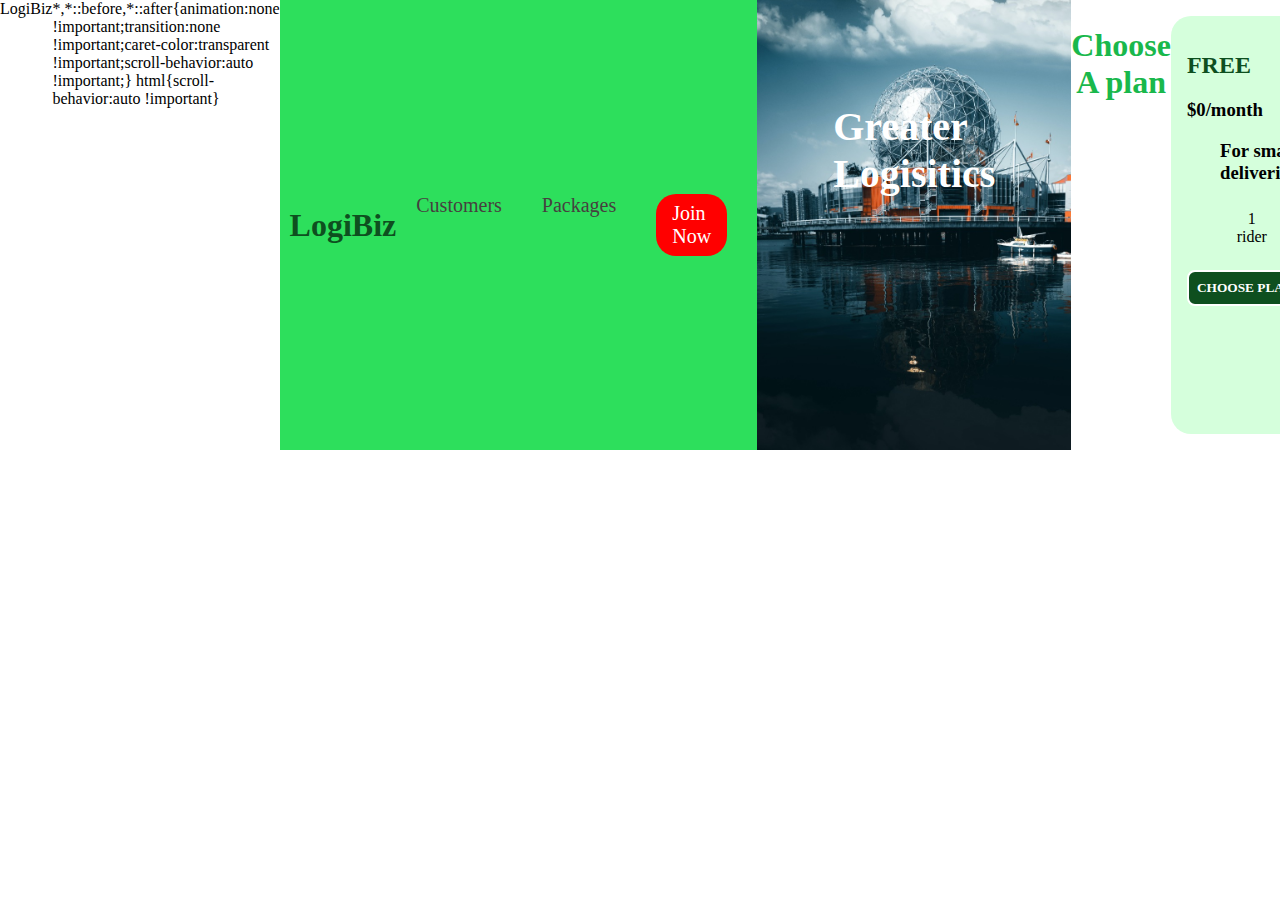
<file: index.html>
<!DOCTYPE html>
<html lang="en">
<head>
    <meta charset="UTF-8">
    <meta http-equiv="X-UA-Compatible" content="IE=edge">
    <meta name="viewport" content="width=device-width, initial-scale=1.0">
    <link href="">
    <link rel="stylesheet" href="style.css">
    <link rel="stylesheet" href="shared.css">
    <link rel="shortcut icon" href="icon.jpeg">
    <title>LogiBiz</title>
</head>
<body>
    <header class="main-header">
        <div>
            <a class="brand-logo" href="index.html">LogiBiz</a>
        </div>
        <nav class="main-nav">
            <ul class="main-nav-links">
                <li class="main-nav-link">
                    <a href="customers.html">Customers</a>
                </li>
                <li class="main-nav-link">
                    <a href="packages.html">Packages</a>
                </li>
                <li class="main-nav-link main-nav-link-cta">
                    <a href="join-now.html">Join Now</a>
                </li>
            </ul>
        </nav>
    </header>
    <main>
        <div class="overview">
            <h1>Greater Logisitics</h1>
        </div>
        <div class="plans">
            <h2 class="plans-title">Choose A plan</h2>
            <div>
                <article class="plan">
                    <h2 class="plan-title">FREE</h2>
                    <h3 class="plan-price">$0/month</h3>
                    <h3>For small deliveries</h3>
                    <ul class="plan-features">
                        <li>1 rider</li>
                        <li>lorem lorem</li>
                        <li>lorem lorem</li>
                        <li>lorem lorem</li>
                    </ul>
                    <button>CHOOSE PLAN</button>
                </article>
                <article class="plan plan-highlighted">
                    <h2 class="recommended">recommended</h2>
                    <h2 class="plan-title">PLUS</h2>
                    <h3 class="plan-price">$29/month</h3>
                    <h3>For medium deliveries</h3>
                    <ul class="plan-features">
                        <li>5 riders</li>
                        <li>lorem lorem</li>
                        <li>lorem lorem</li>
                        
                    </ul>
                    <button>CHOOSE PLAN</button>
                </article>
                <article class="plan">
                    <h2 class="plan-title">PREMIUM</h2>
                    <h3 class="plan-price">$99/month</h3>
                    <h3>For major deliveries</h3>
                    <ul class="plan-features">
                        <li>10 riders</li>
                        <li>lorem lorem</li>
                        <li>lorem lorem</li>
                        <li>lorem lorem</li>
                    </ul>
                    <button>CHOOSE PLAN</button>
                </article>
            </div>
        </div>
        <div id="key-features">
            <h1 class="key-features-title">Great Reasons to stick around</h1>
            <ul class="key-features-list">
                <li>
                    <img  src="logistics.png" id="pic"><br>
                    <span class="span">830,000 Trusting Customers</span>
                </li>
                <li>
                    <img  src="delivery-truck.png" id="pic"><br>
                    <span class="span">99% uptime guarantee</span>
                </li>
                <li>
                    <img src="delivery-man.png" id="pic"><br>
                    <span class="span">Reliable riders</span>
                </li>
            </ul>
        </div>
    </main>
    <footer>
        <p>CBC DEVS 2022</p>
    </footer>
</body>
</html>
</file>
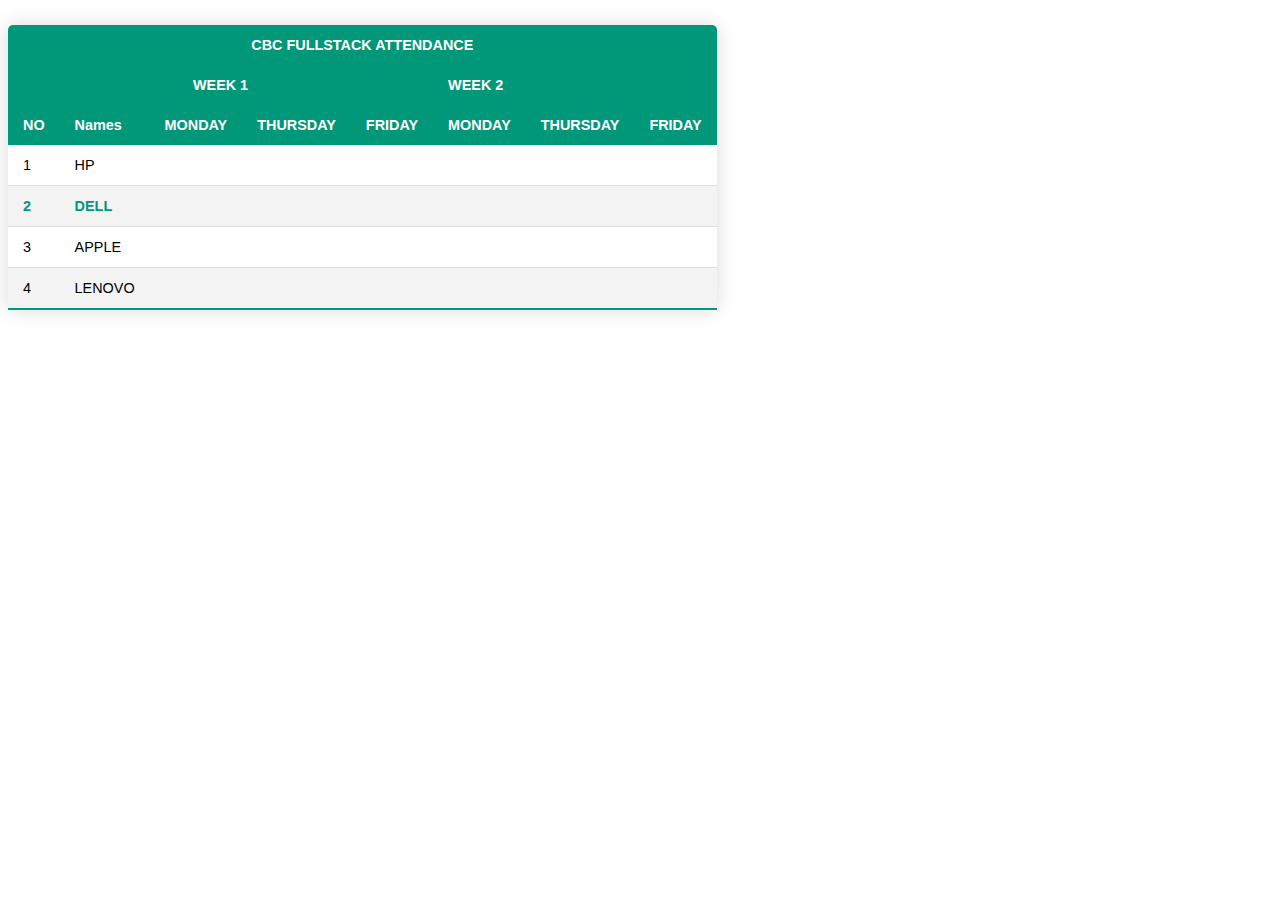
<file: attendance.html>
<!DOCTYPE html>
<html lang="en">
<head>
    <meta charset="UTF-8">
    <meta http-equiv="X-UA-Compatible" content="IE=edge">
    <meta name="viewport" content="width=device-width, initial-scale=1.0">
    <title>ATTENDANCE</title>
    <link rel="stylesheet" href="attendance.css">
</head>
<body>
    
    <table class="CBC">
        <thead>
            <tr>
               <th class="head" colspan="8">CBC FULLSTACK ATTENDANCE</th>
            </tr>

            <tr>
                <th class="head" colspan="5">WEEK 1</th>
                <th colspan="3">WEEK 2</th>
            </tr>

          <tr>
            <th>NO</th>
            <th>Names</th>
            <th>MONDAY</th>
            <th>THURSDAY</th>
            <th>FRIDAY</th>
            <th>MONDAY</th>
            <th>THURSDAY</th>
            <th>FRIDAY</th>
          </tr>
        </thead>

        <tbody>
          <tr>
            <td>1</td>
            <td>HP</td>
            <td></td>
            <td></td>
            <td></td>
            <td></td>
            <td></td>
            <td></td>
          </tr>

          <tr class="active-row">
            <td>2</td>
            <td>DELL</td>
            <td></td>
            <td></td>
            <td></td>
            <td></td>
            <td></td>
            <td></td>
          </tr>

          <tr>
            <td>3</td>
            <td>APPLE</td>
            <td></td>
            <td></td>
            <td></td>
            <td></td>
            <td></td>
            <td></td>
          </tr>

          <tr>
              <td>4</td>
              <td>LENOVO</td>
              <td></td>
              <td></td>
              <td></td>
              <td></td>
              <td></td>
              <td></td>
          </tr>
        </tbody>
      </table>


</body>
</html>
</file>
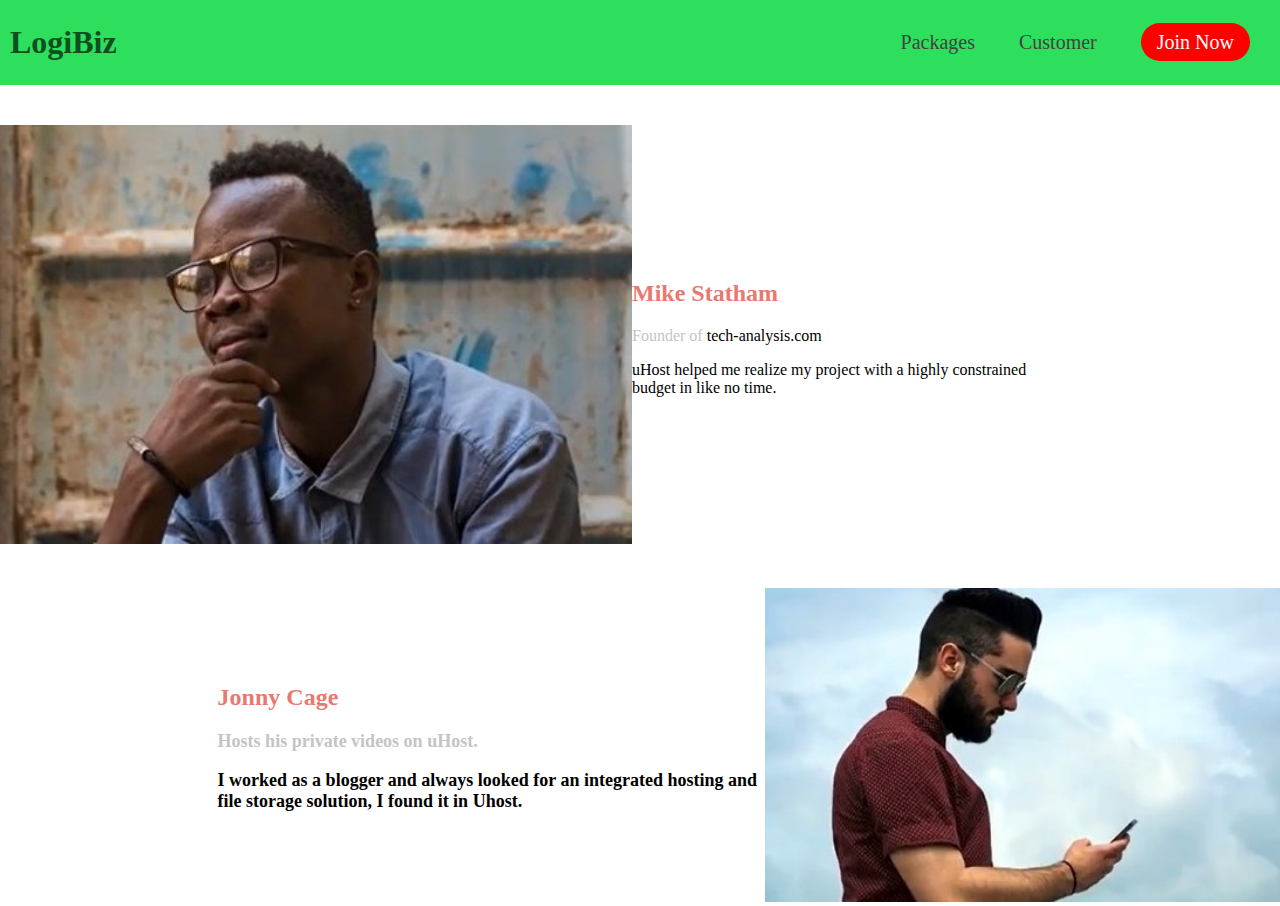
<file: customers.html>
<!DOCTYPE html>
<html lang="en">
<head>
    <meta charset="UTF-8">
    <meta http-equiv="X-UA-Compatible" content="IE=edge">
    <meta name="viewport" content="width=device-width, initial-scale=1.0">
    <title>Customers</title>
    <link rel="stylesheet" href="shared.css">
    <link rel="stylesheet" href="customers.css">
    <link rel="shortcut icon" href="icon.jpeg">
</head>
<body>
    <header class="main-header">
        <div>
            <a href="index.html" class="brand-logo">LogiBiz</a>
        </div>
        <nav class="main-nav">
            <ul class="main-nav-links">
                <li class="main-nav-link"><a href="packages.html">Packages</a></li>
                <li class="main-nav-link"><a href="customer.html">Customer</a></li>
                <li class="main-nav-link main-nav-link-cta"><a href="join-us.html">Join Now</a></li>
            </ul>
        </nav>
    </header>

    <main>
        <section class="left-part">
            <div class="customer">
                <img src="mike.jpeg" alt="image">
            </div>
            <div class="customer-1">
                <h2>Mike Statham</h2>
                <p><span>Founder of</span> tech-analysis.com</p>
                <p>uHost helped me realize my project with a highly constrained budget in like no time.</p>
            </div>   
        </section>
        <section class="right-part">
            <div class="customer-2">
                <h2>Jonny Cage</h2>
                <p><span>Hosts his private videos on uHost.</span></p>
                <p>I worked as a blogger and always looked for an integrated hosting and file storage solution, I found it in Uhost.</p>
            </div>
            <div class="customer">
                <img src="john.jpeg" alt="image">
            </div>
        </section>
        <div class="clearfix"></div>
    </main>

</body>
</html>
</file>
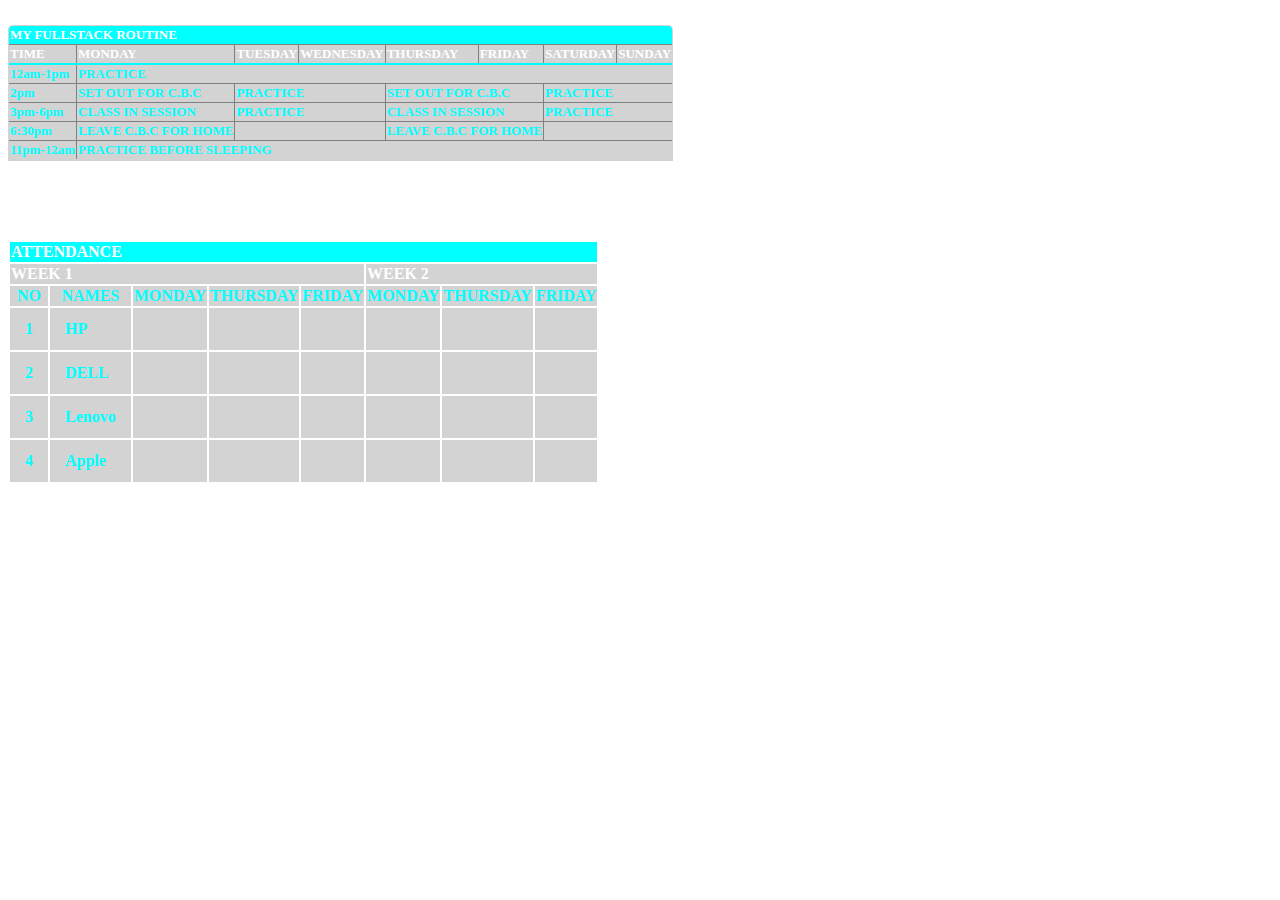
<file: First things first.html>
<!DOCTYPE html>
<html lang="en">
<head>
    <meta charset="UTF-8">
    <meta http-equiv="X-UA-Compatible" content="IE=edge">
    <meta name="viewport" content="width=device-width, initial-scale=1.0">
    <title>FULLSTACK ROUTINE</title>
    <link rel="Stylesheet" href="First things first.css">
</head>
<body>
    
    <table class="CBC" border="1">
        <thead>
           <th colspan="8">MY FULLSTACK ROUTINE</th>
           <tr class="days">
               <th>TIME</th>
               <th>MONDAY</th>
               <th>TUESDAY</th>
               <th>WEDNESDAY</th>
               <th>THURSDAY</th>
               <th>FRIDAY</th>
               <th>SATURDAY</th>
               <th>SUNDAY</th>
           </tr>
        </thead>

        <tbody>
            <tr>
                <th>12am-1pm</th>
                <th colspan="7">PRACTICE</th>
                
                
            </tr>

            <tr class="active-row">
                <th>2pm</th>
                <th>SET OUT FOR C.B.C</th>
                <th colspan="2">PRACTICE</th>
                <th colspan="2">SET OUT FOR C.B.C</th>
                <th colspan="2">PRACTICE</th>
               
            </tr>

            <tr>
                <th>3pm-6pm</th>
                <th>CLASS IN SESSION</th>
                <th colspan="2">PRACTICE</th>
                <th colspan="2">CLASS IN SESSION</th>
                <th colspan="2">PRACTICE</th>
            </tr>

            <tr>
                <th>6:30pm</th>
                <th>LEAVE C.B.C FOR HOME</th>
                <th colspan="2"></th>
                <th colspan="2">LEAVE C.B.C FOR HOME</th>
                <th colspan="2"></th>
            </tr>

            <tr>
                <th>11pm-12am</th>
                <th colspan="7">PRACTICE BEFORE SLEEPING</th>
            </tr>
        </tbody>
    </table><br><br><br>

    <table class="attendance">

        <thead>
            <th colspan="8">ATTENDANCE</th>
            <tr class="week1">
                <th colspan="5">WEEK 1</th>
                <th colspan="3">WEEK 2</th>
            </tr>
        </thead>

            <tr>
                <th>NO</th>
                <th>NAMES</th>
                <th>MONDAY</th>
                <th>THURSDAY</th>
                <th>FRIDAY</th>
                <th>MONDAY</th>
                <th>THURSDAY</th>
                <th>FRIDAY</th>
            </tr>

            <tr>
                <td>1</td>
                <td>HP</td>
                <td></td>
                <td></td>
                <td></td>
                <td></td>
                <td></td>
                <td></td>
            </tr>

            <tr>
                <td>2</td>
                <td>DELL</td>
                <td></td>
                <td></td>
                <td></td>
                <td></td>
                <td></td>
                <td></td>
            </tr>

            <tr>
                <td>3</td>
                <td>Lenovo</td>
                <td></td>
                <td></td>
                <td></td>
                <td></td>
                <td></td>
                <td></td>
            </tr>

            <tr>
                <td>4</td>
                <td>Apple</td>
                <td></td>
                <td></td>
                <td></td>
                <td></td>
                <td></td>
                <td></td>
            </tr>

    </table>



</body>
</html>
</file>
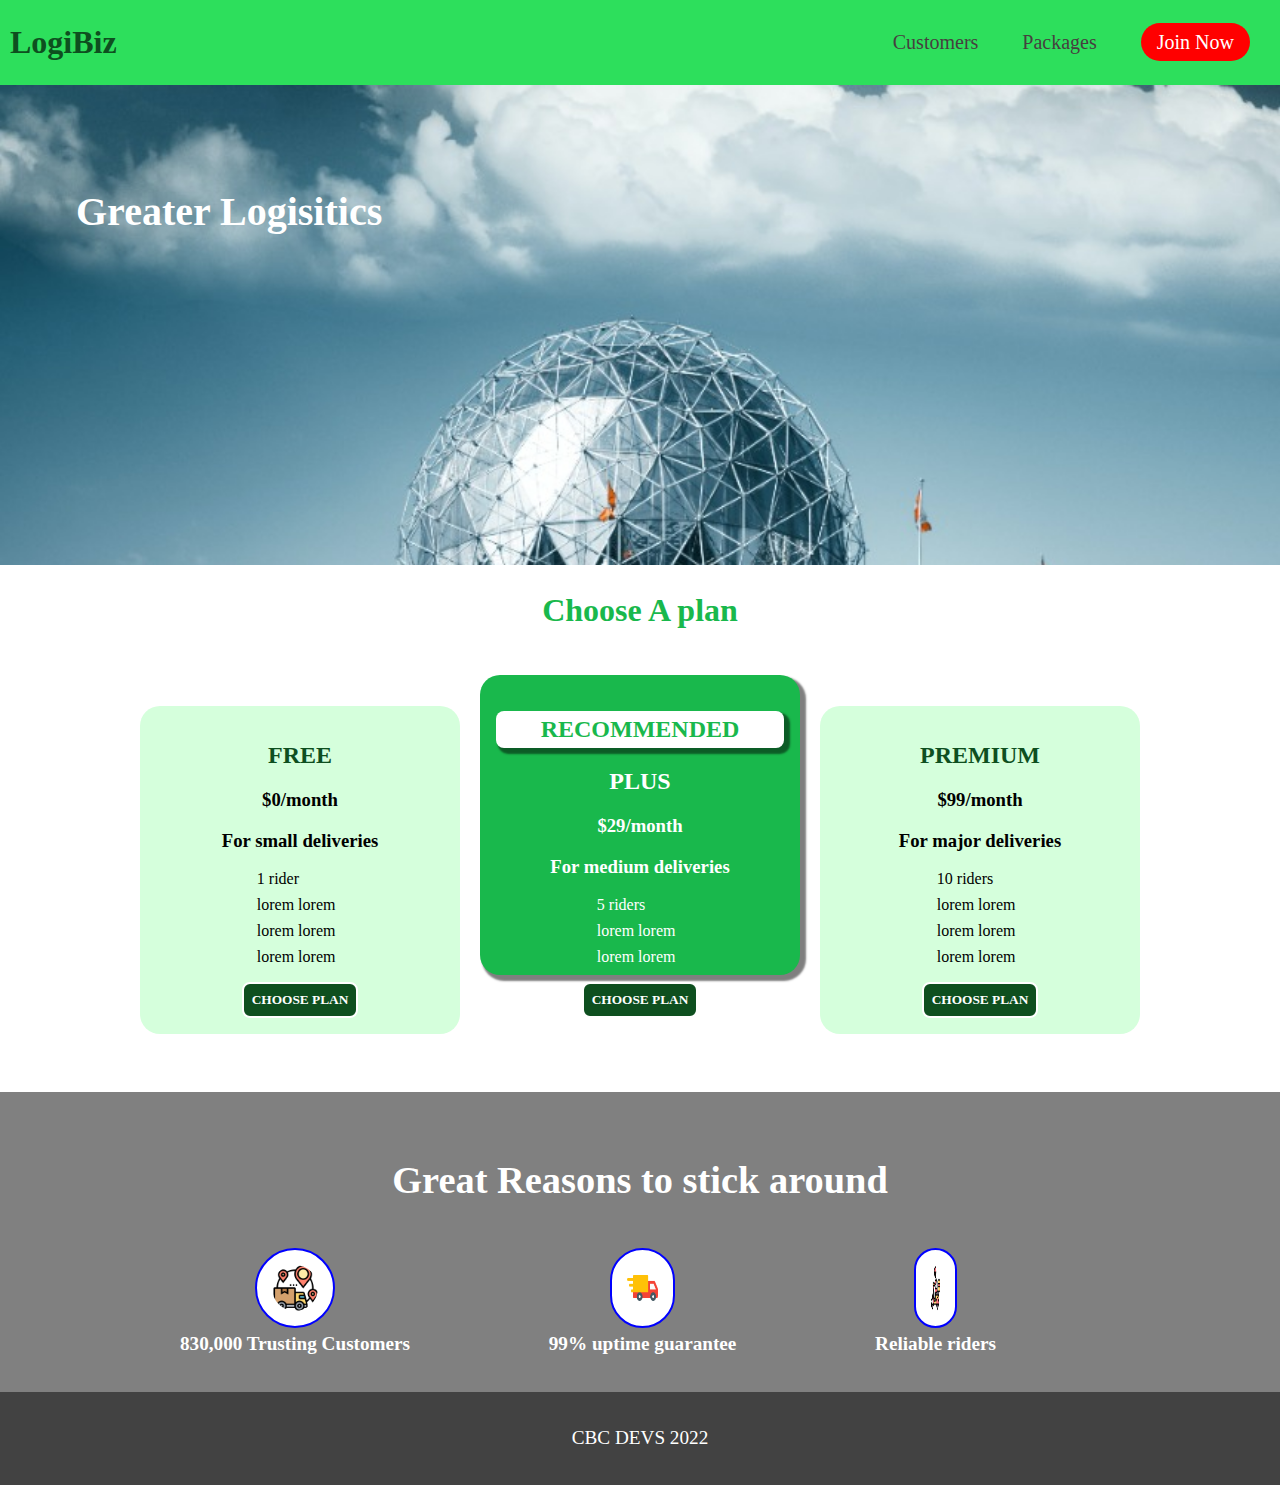
<file: LOGI.html>
<!DOCTYPE html>
<html lang="en">
<head>
    <meta charset="UTF-8">
    <meta http-equiv="X-UA-Compatible" content="IE=edge">
    <meta name="viewport" content="width=device-width, initial-scale=1.0">
    <link rel="stylesheet" href="LOGI.css">
    <link rel="stylesheet" href="shared.css">
    <link rel="shortcut icon" href="icon.jpeg">
    <title>LogiBiz</title>
</head>
<body>
    <header class="main-header">
        <div>
            <a class="brand-logo" href="LOGI.html">LogiBiz</a>
        </div>
        <nav class="main-nav">
            <ul class="main-nav-links">
                <li class="main-nav-link">
                    <a href="Customer/customers.html">Customers</a>
                </li>
                <li class="main-nav-link">
                    <a href="packages/packages.html">Packages</a>
                </li>
                <li class="main-nav-link main-nav-link-cta">
                    <a href="Join/join-now.html">Join Now</a>
                </li>
            </ul>
        </nav>
    </header>
    <main>
        <div class="overview">
            <h1>Greater Logisitics</h1>
        </div>
        <div class="plans">
            <h2 class="plans-title">Choose A plan</h2>
            <div>
                <article class="plan">
                    <h2 class="plan-title">FREE</h2>
                    <h3 class="plan-price">$0/month</h3>
                    <h3>For small deliveries</h3>
                    <ul class="plan-features">
                        <li>1 rider</li>
                        <li>lorem lorem</li>
                        <li>lorem lorem</li>
                        <li>lorem lorem</li>
                    </ul>
                    <button>CHOOSE PLAN</button>
                </article>
                <article class="plan plan-highlighted">
                    <h2 class="recommended">recommended</h2>
                    <h2 class="plan-title">PLUS</h2>
                    <h3 class="plan-price">$29/month</h3>
                    <h3>For medium deliveries</h3>
                    <ul class="plan-features">
                        <li>5 riders</li>
                        <li>lorem lorem</li>
                        <li>lorem lorem</li>
                        
                    </ul>
                    <button>CHOOSE PLAN</button>
                </article>
                <article class="plan">
                    <h2 class="plan-title">PREMIUM</h2>
                    <h3 class="plan-price">$99/month</h3>
                    <h3>For major deliveries</h3>
                    <ul class="plan-features">
                        <li>10 riders</li>
                        <li>lorem lorem</li>
                        <li>lorem lorem</li>
                        <li>lorem lorem</li>
                    </ul>
                    <button>CHOOSE PLAN</button>
                </article>
            </div>
        </div>
        <div id="key-features">
            <h1 class="key-features-title">Great Reasons to stick around</h1>
            <ul class="key-features-list">
                <li>
                    <img width="80px" height="80px" src="logistics.png" id="pic"><br>
                    <span>830,000 Trusting Customers</span>
                </li>
                <li>
                    <img width="80px" height="80px" src="delivery-truck.png" id="pic"><br>
                    <span>99% uptime guarantee</span>
                </li>
                <li>
                    <img width="80px" height="80px" src="delivery-man.png" id="pic"><br>
                    <span>Reliable riders</span>
                </li>
            </ul>
        </div>
    </main>
    <footer>
        <p>CBC DEVS 2022</p>
    </footer>
</body>
</html>
</file>
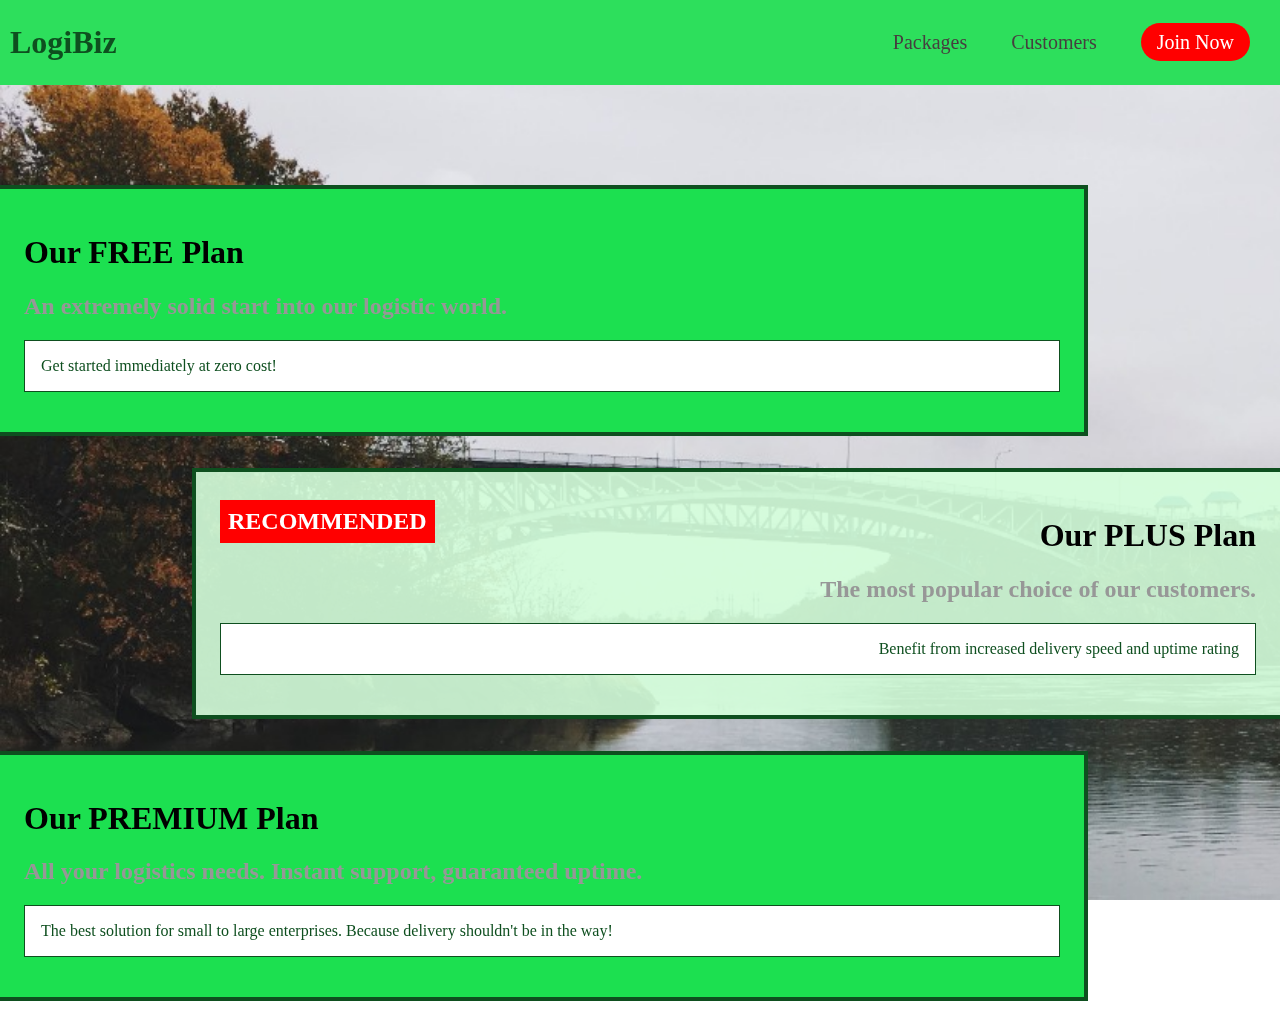
<file: packages.html>
<!DOCTYPE html>
<html lang="en">
<head>
    <meta charset="UTF-8">
    <meta http-equiv="X-UA-Compatible" content="IE=edge">
    <meta name="viewport" content="width=device-width, initial-scale=1.0">
    <title>Packages</title>
    <link rel="stylesheet" href="shared.css">
    <link rel="stylesheet" href="packages.css">
</head>
<body>
    <div class="background"></div>
    <header class="main-header">
        <div>
            <a href="../LOGI.html" class="brand-logo"> LogiBiz </a>
        </div>
        <nav class="main-nav">
            <ul class="main-nav-links">
                <li class="main-nav-link">
                    <a href="../packages.html">Packages</a>
                </li>
                <li class="main-nav-link">
                    <a href="/customers/index.html">Customers</a>
                </li>
                <li class="main-nav-link main-nav-link-cta">
                    <a href="join-now/index.html">Join Now</a>
                </li>
            </ul>
        </nav>
    </header>
    <main>
        <section class="package" id="free">
            <a href="#">
                <h1 class="package_title">Our FREE Plan</h1>
                <h2 class="package_subtitle">An extremely solid start into our logistic world.</h2>
                <p class="package_info">Get started immediately at zero cost!</p>
            </a>
        </section>
        <section class="package" id="plus">
            <a href="#">
                <h1 class="package_title">Our PLUS Plan</h1>
                <h2 class="recommended">RECOMMENDED</h2>
                <h2 class="package_subtitle">The most popular choice of our customers.</h2>
                <p class="package_info">Benefit from increased delivery speed and uptime rating</p>
            </a>
        </section>
        <div class="clearfix"></div>
        <section class="package" id="premium">
            <a href="#">
                <h1 class="package_title">Our PREMIUM Plan</h1>
                <h2 class="package_subtitle">All your logistics needs. Instant support, guaranteed uptime. </h2>
                <p class="package_info">The best solution for small to large enterprises. Because delivery shouldn't be in the way!</p>
            </a>
        </section>
    </main>
</body>
</html>
</file>
<file: style.css>
/*overview*/
.overview{
    background-color: rgba(255, 41, 41, 0.7);
    height: 480px;
    color: #ffffff;
    padding: 16px;
    width: 100%;
    background-image: url(overview.jpeg);
    background-size: cover;
}

.overview > h1{
    font-weight: bolder;
    padding: 60px;
    font-size: 40px;
    color: #fff;
    position: ;
}

.plans-title{
    color: #0e4f1f;
    text-align: center;
    font-size: 32px;
}

.plans>h2{
    text-align: center;
    font-size: xx-large;
    color: #19b84c;
}

.plans{
    width: 100%;
    text-align: center;
}

.plan{
    display: inline-block;
    width: 25%;
    background-color: #d5ffdc;
    padding: 16px;
    margin: 8px;
    border-radius: 20px;
    transition: 0.5s;
}

.plan:hover{
    display: inline-block;
    width: 30%;
    text-align: center;
    margin: 8px;
    padding: 10px;
    border-radius: 20px;
    transform: translateY(-20px);
}


.plan>h2:hover{
    background-color: white;
    color: #19b84c;
    border-radius: 8px;
    padding: 5px;
    box-shadow: 4px 4px 2px 2px rgb(0, 0, 0.5);
}

.plan .plan-features li{
    display: flex;
    align-content: center;
    margin-left: 35%;
}

.plan-title{
    color: #0e4f1f;
    text-align: center;
}

.plan-highlighted{
    background-color: #19b84c;
    color: #ffffff;
    box-shadow: 4px 4px 2px 2px rgba(0, 0, 0, 0.5);
    height: auto;
    text-align: center;
    margin-top: 20px;
    height: 300px;
}

.plan-highlighted > .plan-title{
    color: #ffffff;
}

.plan-highlighted>h2{
    color: white;
    text-align: center;
}

.plan-highlighted .recommended{
    text-transform: uppercase;
    background-color: white;
    color: #19b84c;
    border-radius: 8px;
    padding: 9px;
    box-shadow: 4px 4px 2px 2px rgba(0, 0, 0, 0.5);
}

.plan-features{
    list-style: none;
    padding: 0;
}

.plan-features li{
    margin: 8px 0;
}

.recommended{
    text-transform: uppercase;
    color: #19b84c;
    background-color: #ffffff;
    border-radius: 8px;
    padding: 8px;
    box-shadow: 4px 4px 2px 2px rgba(0, 0, 0, 0.5);
}

button{
    cursor: pointer;
    color: #ffffff;
    background-color: #0e4f1f;
    border-radius: 8px;
    padding: 8px;
    font-weight: bold;
    transition: 0.5s;
    border: 2px solid;
}

button:hover{
    color: #0e4f1f;
    background-color: #fff;
    background-color: #ffffff;
    padding: 9px;
}

/*Key Features Section*/

#key-features{
    background-color: gray;
    background-size: ;
    height: 400px;
    color: #fff;
    padding: 10px 0;
    text-align: center;
    font-size: larger;
    margin-top: 50px;

    

}

#key-features>h1{
    padding-top: 30px;
    text-align: center;
    color: #fff;
}

.key-features-list{
    display: flex;
    justify-content: space-between;
    align-items: center;
    width: 70%;
    vertical-align: middle;
    margin: 0 120px;
}

#key-features img{
    width: 35%;
}

.key-features-list li{
    list-style: none;
    text-align: center;
    padding: 20px;
}

span{
    color: #fff;
    font-weight: bold;
    
}

#pic{
    border: 2px solid blue;
    padding: 15px;
    border-radius: 90px;
    background-color: #fff;
    transition: 0.5s;

}

#pic:hover{
    border: 2px solid blue;
    padding: 15px;
    border-radius: 90px;
    background-color: #fff;
    transform: translateY(-13px);
}

.span{
    display: flex;
    justify-content: space-evenly;
}

.key-features-title{
    color: #0e4f1f;
    text-align: center;

}

/*footer*/

footer{
    background-color: #424242;
    color: #ffffff;
    padding: 16px;
    margin-top: auto;
    text-align: center;
    font-size: larger;

}

/*queries*/

@media(min-width: 375px),(max-width: 667px){

    *{
        display: flex;
    }

    .overview{
        height: 50vh;
    }

    .plan{
        display: block;
        width: 100%;
        margin: 16px 0;

    }

    .plan-highlighted{
        box-shadow: none;
    }

    #key-features{
        display: block;
        width: 100%;
        margin: 24px 0;
    }

    .key-features-list{
        display: block;
        width: 100%;
    }

}
</file>
<file: shared.css>
* {
    box-sizing: border-box;
    font-family:Georgia, 'Times New Roman', Times, serif;
}

body {
    margin: 0;
}

.main-header {
    background-color: #2ddf5c;
    width: 100%;
    padding: 15px 10px;
    /* position: fixed;
    left: 0;
    top: 0;
    z-index: 3; */
}

.brand-logo{
    display: inline-block;
    text-decoration: none;
    color: #0e4f1f;
    font-weight: bold;
    font-size: 32px;
    vertical-align: middle;
}

.main-header {
    display: flex;
    justify-content: space-between;
    align-items: center;
}

.main-header > div {
    display: inline-block;
}

.main-nav {
    display: inline-block;
    vertical-align: middle;
}

.main-nav-links {
    list-style: none;
    padding: 0;
}

.main-nav-link {
    display: inline;
    padding: 10px 20px;
}

.main-nav-link a {
    text-decoration: none;
    color: rgb(70, 63, 63);
    font-size: 20px;
}

.main-nav-link-cta a {
    color: white;
    background-color: red;
    padding: 8px 16px;
    border-radius: 20px;
}

.main-nav-link a:hover {
    color: white;
    border-bottom: 1px solid white;
}

.main-nav-link-cta a:hover {
    border: none;
    color: red;
    background-color: white;
</file>
<file: attendance.css>
* {
    font-family: sans-serif;
  }
  
.head{
    text-align: center;
}


.CBC {
    border-collapse: collapse;
    margin: 25px 0;
    font-size: 0.9em;
    min-width: 400px;
    border-radius: 5px 5px 0 0;
    overflow: hidden;
    box-shadow: 0 0 20px rgba(0, 0, 0, 0.15);
}
  
.CBC thead tr {
    background-color: #009879;
    color: #ffffff;
    text-align: left;
    font-weight: bold;
}
  
.CBC th,
.CBC td {
    padding: 12px 15px;
}
  
.CBC tbody tr {
    border-bottom: 1px solid #dddddd;
}
  
.CBC tbody tr:nth-of-type(even) {
    background-color: #f3f3f3;
}
  
.CBC tbody tr:last-of-type {
    border-bottom: 2px solid #009879;
}
  
.CBC tbody tr.active-row {
    font-weight: bold;
    color: #009879;
}
</file>
<file: customers.css>
/*header*/


/*main &section*/

section {
    width: 83%;
    margin-top: 40px;
    display: flex;
    justify-content: space-between;
    align-items: center;
}

section h2 {
    color: #ea786f;
}

section span {
    color: #c5c4c4;
}

.text-box {
    width: 15%;
}

.customer {
    width: 75%;
}

.customer img {
    width: 100%;
}

.customer-2 p {
    font-weight: bold;
    font-size: 18px;
}

.right-part {
    float: right;
}

.clearfix {
    clear: both;
}
</file>
<file: First things first.css>
.CBC{
    border-collapse: collapse;
    font-size: small;
    min-width: 400px;
    margin: 25px 0;
    padding: 10px;
    border-radius: 5px 5px 0 0;
    overflow: hidden;
    box-shadow: 0 0 20px black(0, 0, 0, 0, 15);

    
}

.CBC,thead{
    background-color: aqua;
    color: white;
    text-align: left;
    font-weight: bold;
}

.CBC,th{

}

.CBC,td{
  padding: 12px 15px;  
}

.CBC,tbody, tr{
    border-bottom: 1px solid gray;
}

.CBC,tbody, tr:nth-of-type(even){
    background-color: lightgray;
}

.CBC,tbody, tr:last-of-type{
    border-bottom: 2px solid aqua;
}

.CBC,tbody, tr.active-row{
    font-weight: bold;
    color: aqua;
}
</file>
<file: LOGI.css>
/*overview*/
.overview{
    background-color: rgba(255, 41, 41, 0.7);
    height: 480px;
    color: #ffffff;
    padding: 16px;
    width: 100%;
    background-image: url(overview.jpeg);
    background-size: cover;
}

.overview > h1{
    font-weight: bolder;
    padding: 60px;
    font-size: 40px;
    color: #fff;
    position: ;
}

.plans-title{
    color: #0e4f1f;
    text-align: center;
    font-size: 32px;
}

.plans>h2{
    text-align: center;
    font-size: xx-large;
    color: #19b84c;
}

.plans{
    width: 100%;
    text-align: center;
}

.plan{
    display: inline-block;
    width: 25%;
    background-color: #d5ffdc;
    padding: 16px;
    margin: 8px;
    border-radius: 20px;
    transition: 0.5s;
}

.plan:hover{
    display: inline-block;
    width: 30%;
    text-align: center;
    margin: 8px;
    padding: 10px;
    border-radius: 20px;
    transform: translateY(-20px);
}



.plan>h2:hover{
    background-color: white;
    color: #19b84c;
    border-radius: 8px;
    padding: 5px;
    box-shadow: 4px 4px 2px 2px rgb(0, 0, 0.5);
}

.plan .plan-features li{
    display: flex;
    align-content: center;
    margin-left: 35%;
}

.plan-title{
    color: #0e4f1f;
    text-align: center;
}

.plan-highlighted{
    background-color: #19b84c;
    color: #ffffff;
    box-shadow: 4px 4px 2px 2px rgba(0, 0, 0, 0.5);
    height: auto;
    text-align: center;
    margin-top: 20px;
    height: 300px;
}

.plan-highlighted > .plan-title{
    color: #ffffff;
}

.plan-highlighted>h2{
    color: white;
    text-align: center;
}

.plan-highlighted .recommended{
    text-transform: uppercase;
    background-color: white;
    color: #19b84c;
    border-radius: 8px;
    padding: 5px;
    box-shadow: 4px 4px 2px 2px rgba(0, 0, 0, 0.5);
}

.plan-features{
    list-style: none;
    padding: 0;
}

.plan-features li{
    margin: 8px 0;
}

.recommended{
    text-transform: uppercase;
    color: #19b84c;
    background-color: #ffffff;
    border-radius: 8px;
    padding: 8px;
    box-shadow: 4px 4px 2px 2px rgba(0, 0, 0, 0.5);
}

button{
    cursor: pointer;
    color: #ffffff;
    background-color: #0e4f1f;
    border-radius: 8px;
    padding: 8px;
    font-weight: bold;
    transition: 0.5s;
    border: 2px solid;
}

button:hover{
    color: #0e4f1f;
    background-color: #fff;
    background-color: #ffffff;
    padding: 9px;
}

/*Key Features Section*/

#key-features{
    background-color: gray;
    height: 300px;
    color: #fff;
    padding: 10px 0;
    text-align: center;
    font-size: larger;
    margin-top: 50px;
    

}

#key-features>h1{
    padding-top: 30px;
    text-align: center;
    color: #fff;
}

.key-features-list{
    display: flex;
    justify-content: space-between;
    align-items: center;
    width: 70%;
    vertical-align: middle;
    margin: 0 120px;
}

#key-features img{
    width: 35%;
}

.key-features-list li{
    list-style: none;
    text-align: center;
    padding: 20px;
}

span{
    color: #fff;
    font-weight: bold;
    
}

#pic{
    border: 2px solid blue;
    padding: 15px;
    border-radius: 90px;
    background-color: #fff;
    transition: 0.5s;

}

#pic:hover{
    border: 2px solid blue;
    padding: 15px;
    border-radius: 90px;
    background-color: #fff;
    transform: translateY(-13px);
}
.key-features-title{
    color: #0e4f1f;
    text-align: center;

}



footer{
    background-color: #424242;
    color: #ffffff;
    padding: 16px;
    margin-top: auto;
    text-align: center;
    font-size: larger;

}
</file>
<file: packages.css>
*{
    box-sizing: border-box;
}

/*body*/

body{
    margin: 0;
}

.background{
    background-image: url(pic.jpeg);
    background-size: cover;
    top: 0;
    width: 100%;
    height: 100%;
    position: fixed;
    z-index: -2;
}

main{
    margin-top: 100px;
}

.package{
    border: 4px solid #0e4f1f;
    margin: 16px 0;
    width: 85%;
    border-left: none;
    background: #1ce050;
}

.package a{
    text-decoration: none;
    color: inherit;
    padding: 24px;
    display: block;

}

.package:hover{
    border-color: red;
    box-shadow: 2px 2px 16px rgba(0, 0, 0, 0.5);
}

.package_subtitle{
    color: #979797;
}

.package_info{
    color: #0e4f1f;
    border: 1px solid #0e4f1f;
    background-color: white;
    padding: 16px;
}

#plus{
    background-color: rgba(213, 255, 220, 0.9);
    float: right;
    border-right: none;
    border-left: 4px solid #0e4f1f;
    text-align: right;
    position: relative;


}

.clearfix{
    clear: both;
}

#plus:hover{
    border-left-color: red;
}

.recommended{
    position: absolute;
    top: 8px;
    color: white;
    background-color: red;
    padding: 8px;
}
</file>
